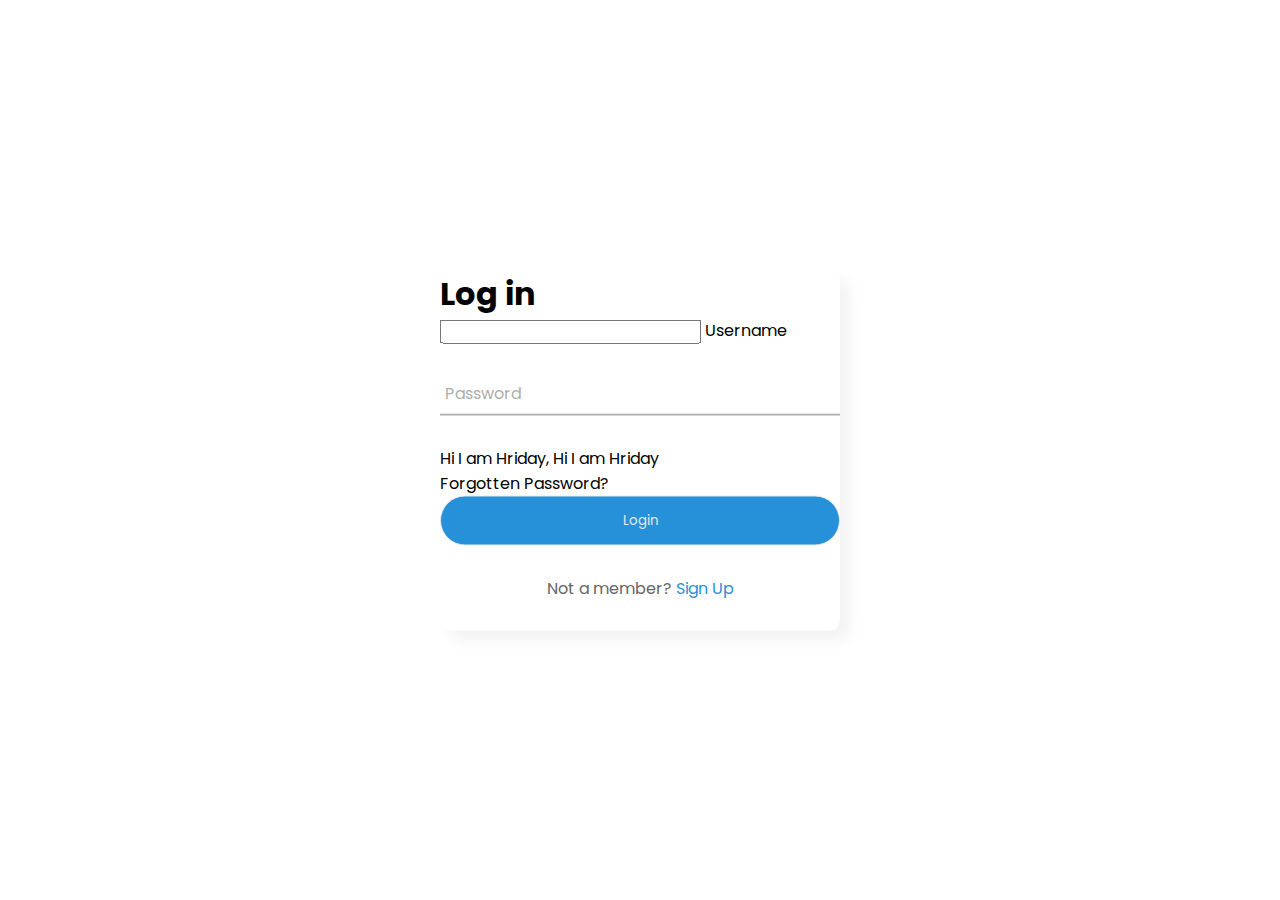
<file: index.html>
<!DOCTYPE html>
<html lang="en">
<head>
    <meta charset="UTF-8">
    <meta http-equiv="X-UA-Compatible" content="IE=edge">
    <meta name="viewport" content="width=device-width, initial-scale=1.0">
    <title>Signup Page</title>
    <link rel="stylesheet" href="style.css">

</head>
<body>
    <div class="center">
     <h1>Log in</h1>
     <form method="post">
<div class="text_field">
    <input type="text" required>
    <span></span>
    <label>Username</label> 
</div>

<div class="txt_field">
    <input type="password" required>
    <span> </span>
    <label for="password">Password</label>
    </div>

    <p> Hi I am Hriday, Hi I am Hriday</p>

   <div class="password">Forgotten Password?</div>

   <input type="submit" value="Login">
   <div class="signup_link">Not a member?
   <a href="#">Sign Up</a>
   </div>
   </form>
</div>
    </div>
</body>
</html>
</file>
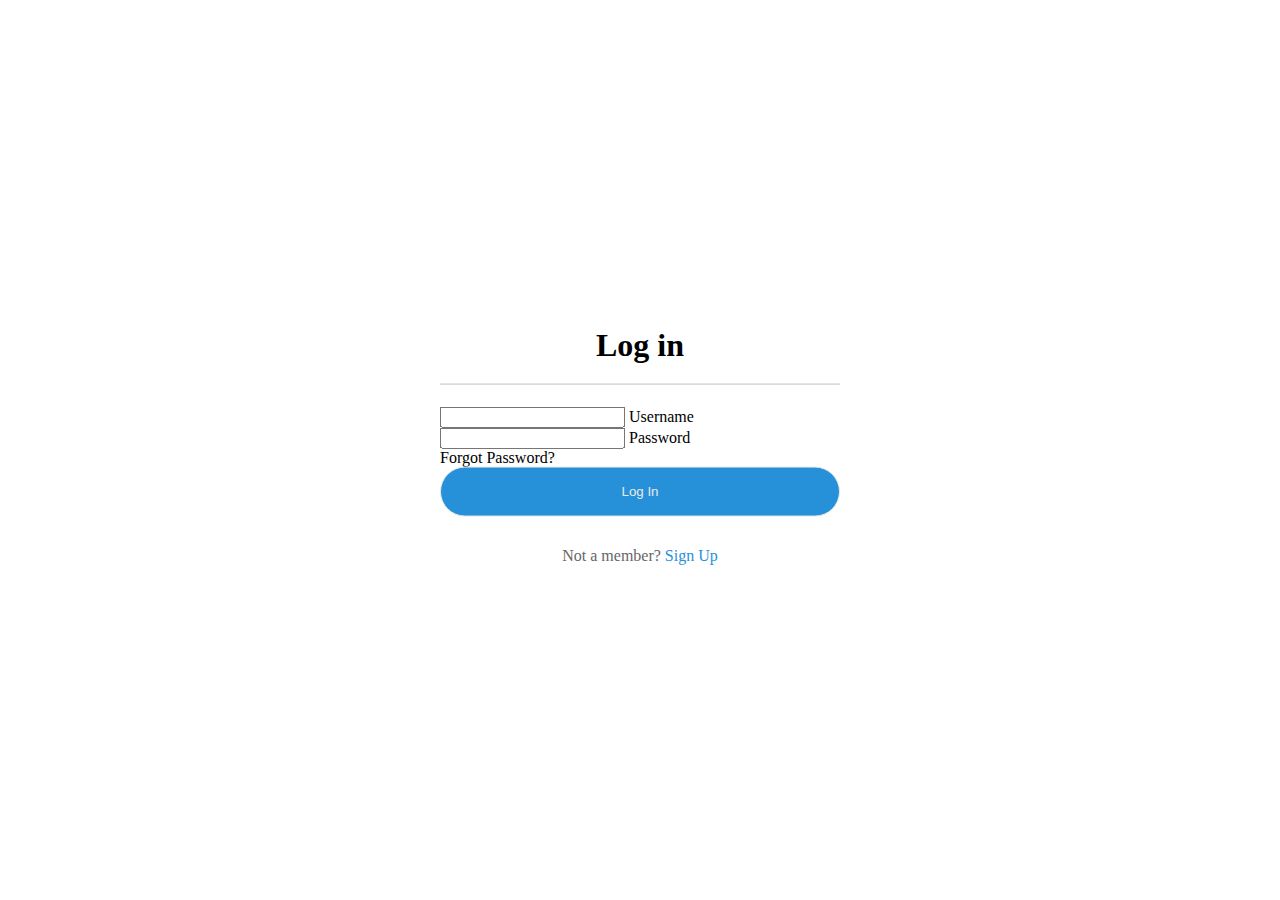
<file: Signup Page.html>
<!DOCTYPE html>
<!-- saved from url=(0032)http://127.0.0.1:5502/index.html -->
<html lang="en"><head><meta http-equiv="Content-Type" content="text/html; charset=UTF-8">
    
    <meta http-equiv="X-UA-Compatible" content="IE=edge">
    <meta name="viewport" content="width=device-width, initial-scale=1.0">
    <title>Signup Page</title>
    

<style>@font-face {
	font-family: "wticons";
	src: url("[data-uri]") format("woff2");
}

.wticons {
	line-height: 1;
}

.wticons:before {
	font-family: wticons !important;
	font-style: normal;
	font-weight: normal !important;
	vertical-align: top;
}

.wticon-account:before {
	content: "\f101";
}
.wticon-add:before {
	content: "\f102";
}
.wticon-cardResizeDrag:before {
	content: "\f103";
}
.wticon-casual:before {
	content: "\f104";
}
.wticon-check:before {
	content: "\f105";
}
.wticon-checkSmall:before {
	content: "\f106";
}
.wticon-chevron:before {
	content: "\f107";
}
.wticon-copy:before {
	content: "\f108";
}
.wticon-copySmall:before {
	content: "\f109";
}
.wticon-dismiss:before {
	content: "\f10a";
}
.wticon-downChevron:before {
	content: "\f10b";
}
.wticon-error:before {
	content: "\f10c";
}
.wticon-expand:before {
	content: "\f10d";
}
.wticon-feedback:before {
	content: "\f10e";
}
.wticon-filledDownArrow:before {
	content: "\f10f";
}
.wticon-find:before {
	content: "\f110";
}
.wticon-formal:before {
	content: "\f111";
}
.wticon-gift:before {
	content: "\f112";
}
.wticon-grayLogo:before {
	content: "\f113";
}
.wticon-ignore:before {
	content: "\f114";
}
.wticon-info:before {
	content: "\f115";
}
.wticon-leftChevron:before {
	content: "\f116";
}
.wticon-logo:before {
	content: "\f117";
}
.wticon-love:before {
	content: "\f118";
}
.wticon-noRecommendations:before {
	content: "\f119";
}
.wticon-paste:before {
	content: "\f11a";
}
.wticon-pin:before {
	content: "\f11b";
}
.wticon-premium:before {
	content: "\f11c";
}
.wticon-premiumDetail:before {
	content: "\f11d";
}
.wticon-premiumFull:before {
	content: "\f11e";
}
.wticon-recommendationLight:before {
	content: "\f11f";
}
.wticon-recommendationLightCard:before {
	content: "\f120";
}
.wticon-recommendationLightNoSuggestions:before {
	content: "\f121";
}
.wticon-refine:before {
	content: "\f122";
}
.wticon-rewrite:before {
	content: "\f123";
}
.wticon-rightChevron:before {
	content: "\f124";
}
.wticon-rocket:before {
	content: "\f125";
}
.wticon-sentenceExamples:before {
	content: "\f126";
}
.wticon-settings:before {
	content: "\f127";
}
.wticon-shorten:before {
	content: "\f128";
}
.wticon-tutorial:before {
	content: "\f129";
}
.wticon-unlock:before {
	content: "\f12a";
}
.wticon-warn:before {
	content: "\f12b";
}
.wticon-WordtuneButton:before {
	content: "\f12c";
}
.wticon-x:before {
	content: "\f12d";
}

/*# sourceMappingURL=[data-uri] */</style><link rel="stylesheet" href="./Signup Page_files/style.css"></head>
<body data-new-gr-c-s-check-loaded="14.1065.0" data-gr-ext-installed="">
    <div class="center">
     <h1>Log in</h1>
     <form action="http://127.0.0.1:5502/form" method="post"> </form>
<div class="text_field">
    <input type="text" required="">
    <label for="username">Username</label> <br>
    <input type="password" required="">
    <span> </span>
    <label for="password">Password</label>
   <div class="password">Forgot Password?</div>
   <input type="submit" value="Log In">
   <div class="signup_link">Not a member?
   <a href="http://127.0.0.1:5502/index.html#">Sign Up</a>

   </div>
</div>
    </div>
<!-- Code injected by live-server -->
<script type="text/javascript">
	// <![CDATA[  <-- For SVG support
	if ('WebSocket' in window) {
		(function () {
			function refreshCSS() {
				var sheets = [].slice.call(document.getElementsByTagName("link"));
				var head = document.getElementsByTagName("head")[0];
				for (var i = 0; i < sheets.length; ++i) {
					var elem = sheets[i];
					var parent = elem.parentElement || head;
					parent.removeChild(elem);
					var rel = elem.rel;
					if (elem.href && typeof rel != "string" || rel.length == 0 || rel.toLowerCase() == "stylesheet") {
						var url = elem.href.replace(/(&|\?)_cacheOverride=\d+/, '');
						elem.href = url + (url.indexOf('?') >= 0 ? '&' : '?') + '_cacheOverride=' + (new Date().valueOf());
					}
					parent.appendChild(elem);
				}
			}
			var protocol = window.location.protocol === 'http:' ? 'ws://' : 'wss://';
			var address = protocol + window.location.host + window.location.pathname + '/ws';
			var socket = new WebSocket(address);
			socket.onmessage = function (msg) {
				if (msg.data == 'reload') window.location.reload();
				else if (msg.data == 'refreshcss') refreshCSS();
			};
			if (sessionStorage && !sessionStorage.getItem('IsThisFirstTime_Log_From_LiveServer')) {
				console.log('Live reload enabled.');
				sessionStorage.setItem('IsThisFirstTime_Log_From_LiveServer', true);
			}
		})();
	}
	else {
		console.error('Upgrade your browser. This Browser is NOT supported WebSocket for Live-Reloading.');
	}
	// ]]>
</script>
<gdiv class="ginger-extension-writer" style="display: none;"><gdiv class="ginger-extension-writer-frame"><iframe src="./Signup Page_files/index.html"></iframe></gdiv></gdiv></body><grammarly-desktop-integration data-grammarly-shadow-root="true"></grammarly-desktop-integration></html>
</file>
<file: style.css>
@import url('https://fonts.googleapis.com/css2?family=Noto+Sans:wght@700&family=Poppins:wght@400;500;600&display=swap');

*{
    margin: 0;
    padding: 0;
    box-sizing: border-box;
    font-family: "Poppins", sans-serif;
  }

body{
    margin: 0%
    padding:0%
    background:linear-gradient(120deg,#2980b9, #8e44ad);
    overflow:hidden;
    height: 100vh;
    overflow: hidden;
    
}
.center{
  position: absolute;
  top: 50%;
  left: 50%;
  transform: translate(-50%, -50%);
  width: 400px;
  background: white;
  border-radius: 10px;
  box-shadow: 10px 10px 15px rgba(0,0,0,0.05);
}
}
.center h1 {

    text-align: center;
    padding:20px 0;
    border-bottom: 1px solid silver;
    
}

.ce   nter form{

    padding: 0 40px;
    box-sizing: border-box;
}

form .txt_field {
position: relative;
border-bottom: 2px solid #adadad;
margin: 30px 0;
}

.txt_field input{
 width: 100%;
 padding: 0 5px;
 height: 40px;
 font-size: 16px;
 border: none;
 outline: none;
}

.txt_field label{
    position: absolute;
    top: 50%;
    left: 5px;
    color: #adadad;
    transform: translateY(-50%);
    font-size: 16px;
    pointer-events: none;
    transition: .5s;  


}
.txt_field span::before {
    content: '';
    position: absolute;
    top: 40px;
    left: 0;
    width: 0%;
    height: 2px;
    background: #2691d9;
    transition: .5s;  
}
.txt_field input:focus ~ label,
.txt_field input:valid ~ label{
  top: -5px;
  color: #2691d9;
}

.txt_field input:focus ~ span::before,
.txt_field input:valid ~ span::before{
width: 100%;
}

.pass  {
margin: -5px 0 20px 20px;
color: #a6a6a6;
cursor: pointer;

}

.pass :hover {
text-decoration: underline;

}

input[type="submit"] {
    width: 100%;
    height: 50px;
    border: 1px solid;
    background: #2691d9;
    border-radius:25px;
    225px-webkit-border-radius:;
    -moz-border-radius:25px;
    -ms-border-radius:25px;
    -o-border-radius:25px;
    -webkit-border-radius:25px;
    font size:18px;
    color: #e9e9e9;
    font weight: 700px;
    cursor: pointer;
    outline: none;
}

input[type="submit"]:hover {
    width: 100%;
    height: 50px;
    border: 1px solid;
    background: #2691d9;
    border-radius: 25px;
    font-size: 18px;
    color: #e9f4fb;
    font-weight: 700;
    cursor: pointer;
    outline: none;
}

.signup_link {

margin: 30px 0;
text-align: center;
font-size: 16px;
color: #666666;

}

.signup_link a{

    color: #2691d9;
    text-decoration: none;    
}

.signup_link a:hover { 

    text-decoration: underline;
}
</file>
<file: Signup Page_files/style.css>
body {
    margin: 0%
    padding:0%
    background:red();
    overflow:hidden;
    
}
.center{
    position: absolute;
    top: 50%;
    left: 50%;
    transform: translate(-50%, -50%);
    -webkit-transform:;
    -moz-transform:;
    -ms-transform:;
    -o-transform:;
    width: 400px;
    background: red();
    border-radius: 10px;
    -webkit-border-radius: 10px;
    -moz-border-radius: 10px;
    -ms-border-radius: 10px;
    -o-border-radius: 10px;
}
.center h1 {

    text-align: center;
    padding:0 0 20px 0;
    border-bottom: 1px solid silver;
    
}

.center form{

    padding: 0 40px;
    box-sizing: border-box;
}

form .txt_field {
position: relative;
border-bottom: 2px solid #adadad;
margin: 30px 0;
}

.txt_field input{
 width: 100%;
 padding: 0 5px;
 height: 40px;
 font-size: 16px;
 border: none;
 outline: none;
}

.txt_field label{
    position: absolute;
    top: 50px;
    left: 5px;
    color:;
    #adadadtransform:translateY(-50%);
    -webkit-transform:;
    -moz-transform:;
    -ms-transform:;
    -o-transform:;
    fontsize: 16px;
    pointer-events:none;
    transition:0.5s;
    -webkit-transition:;
    -moz-transition:;
    -ms-transition:;
    -o-transition:;
}
.txt_field span::before { content: ''; position: absolute; top: 40px; left: 0; width: 100%; height: 2px; background: #2691d9; transition: ; -webkit-transition:; -moz-transition:; -ms-transition:; -o-transition:;
}

ield input:focus ~ span::before,
ield input:valid ~ span::before,
{
width: 100%;

}

.pass  {

margin: -5px 0 20px 20px;
color: #a6a6a6;
cursor: pointer;

}

.pass :hover {

text-decoration: underline;

}

input[type="submit"] {
    width: 100%;
    height: 50px;
    border: 1px solid;
    background: #2691d9;
    border-radius:25px;
    225px-webkit-border-radius:;
    -moz-border-radius:25px;
    -ms-border-radius:25px;
    -o-border-radius:25px;
    -webkit-border-radius:25px;
    font size:18px;
    color: #e9e9e9;
    font weight: 700px;
    cursor: pointer;
    outline: none;
}

input[type="submit"]:hover {
    border-color: #2691d9;
    transition: ;0.5s;
    -webkit-transition:;
    -moz-transition:;
    -ms-transition:;
    -o-transition:;
}

.signup_link {

margin: 30px 0;
text-align: center;
font-size: 16px;
color: #666666;

}

.signup_link a{

    color: #2691d9;
    text-decoration: none;    
}

.signup_link a:hover { 

    text-decoration: underline;
}
</file>
